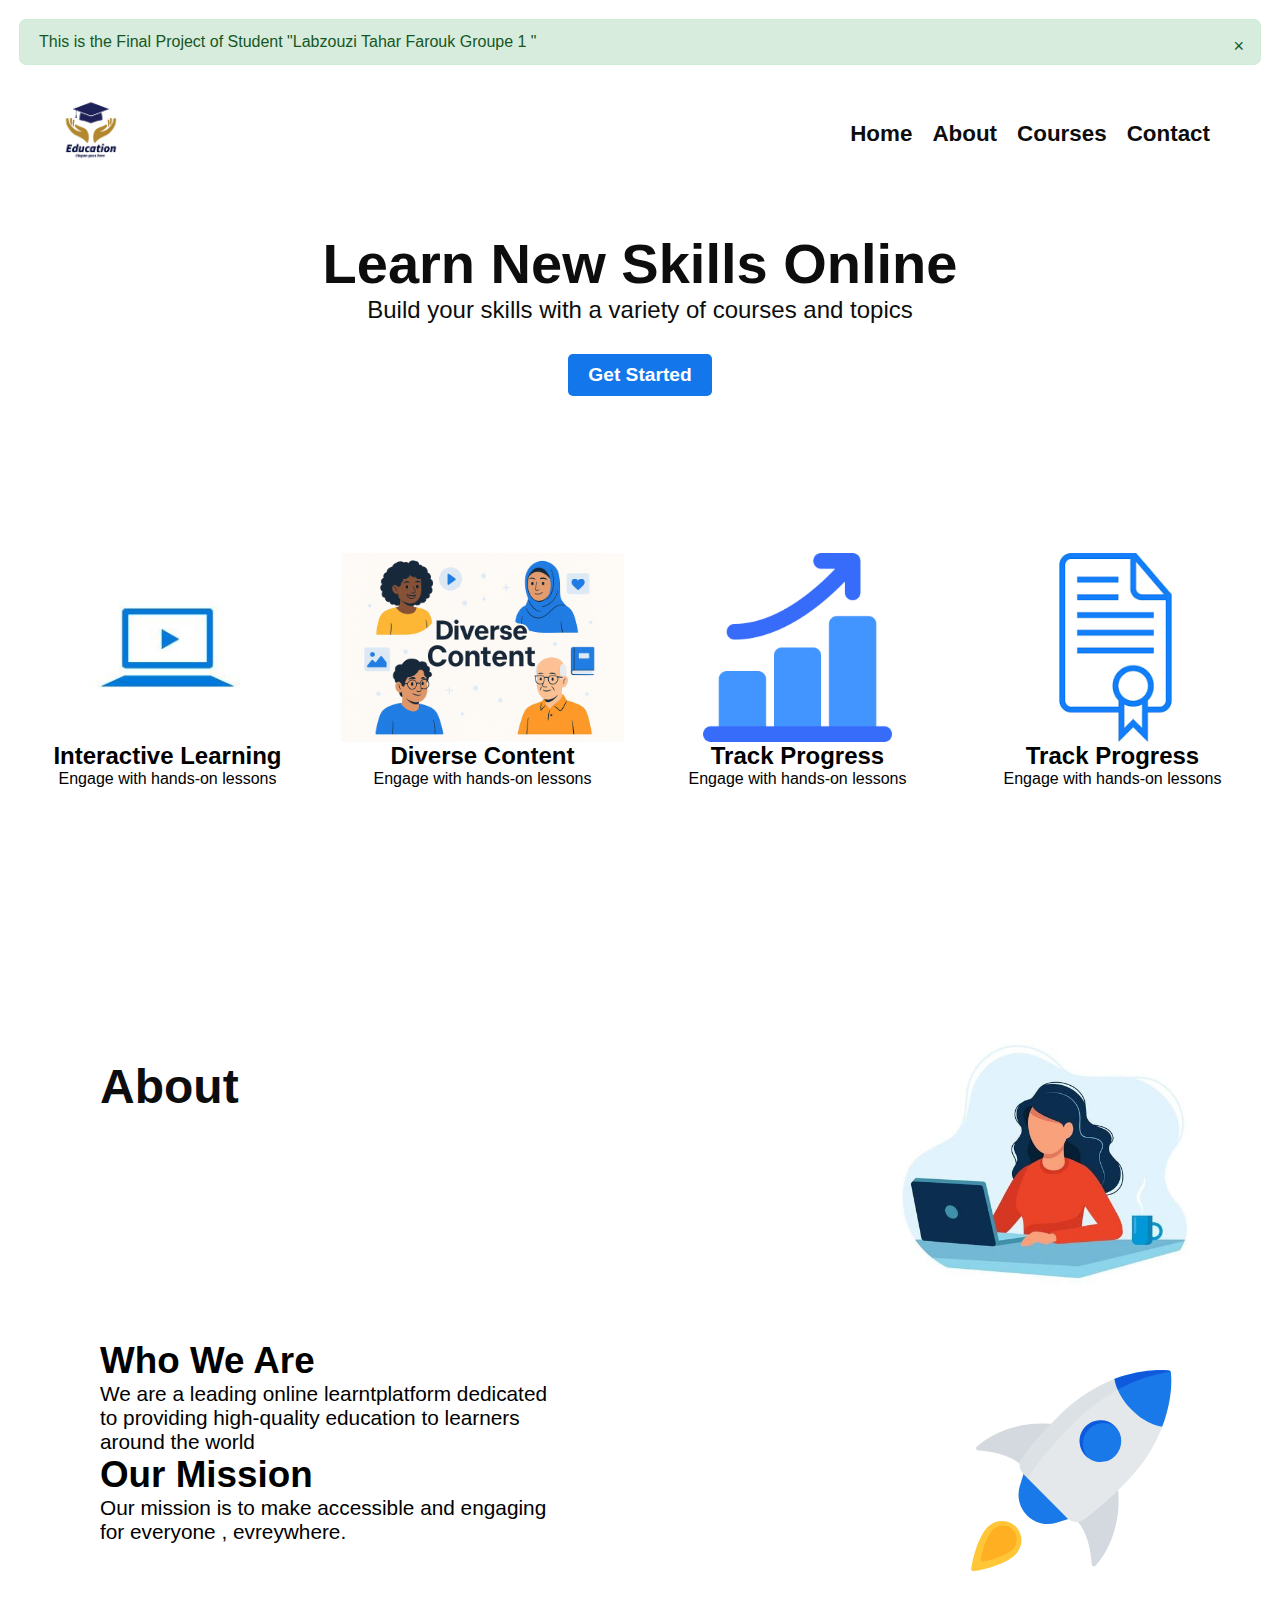
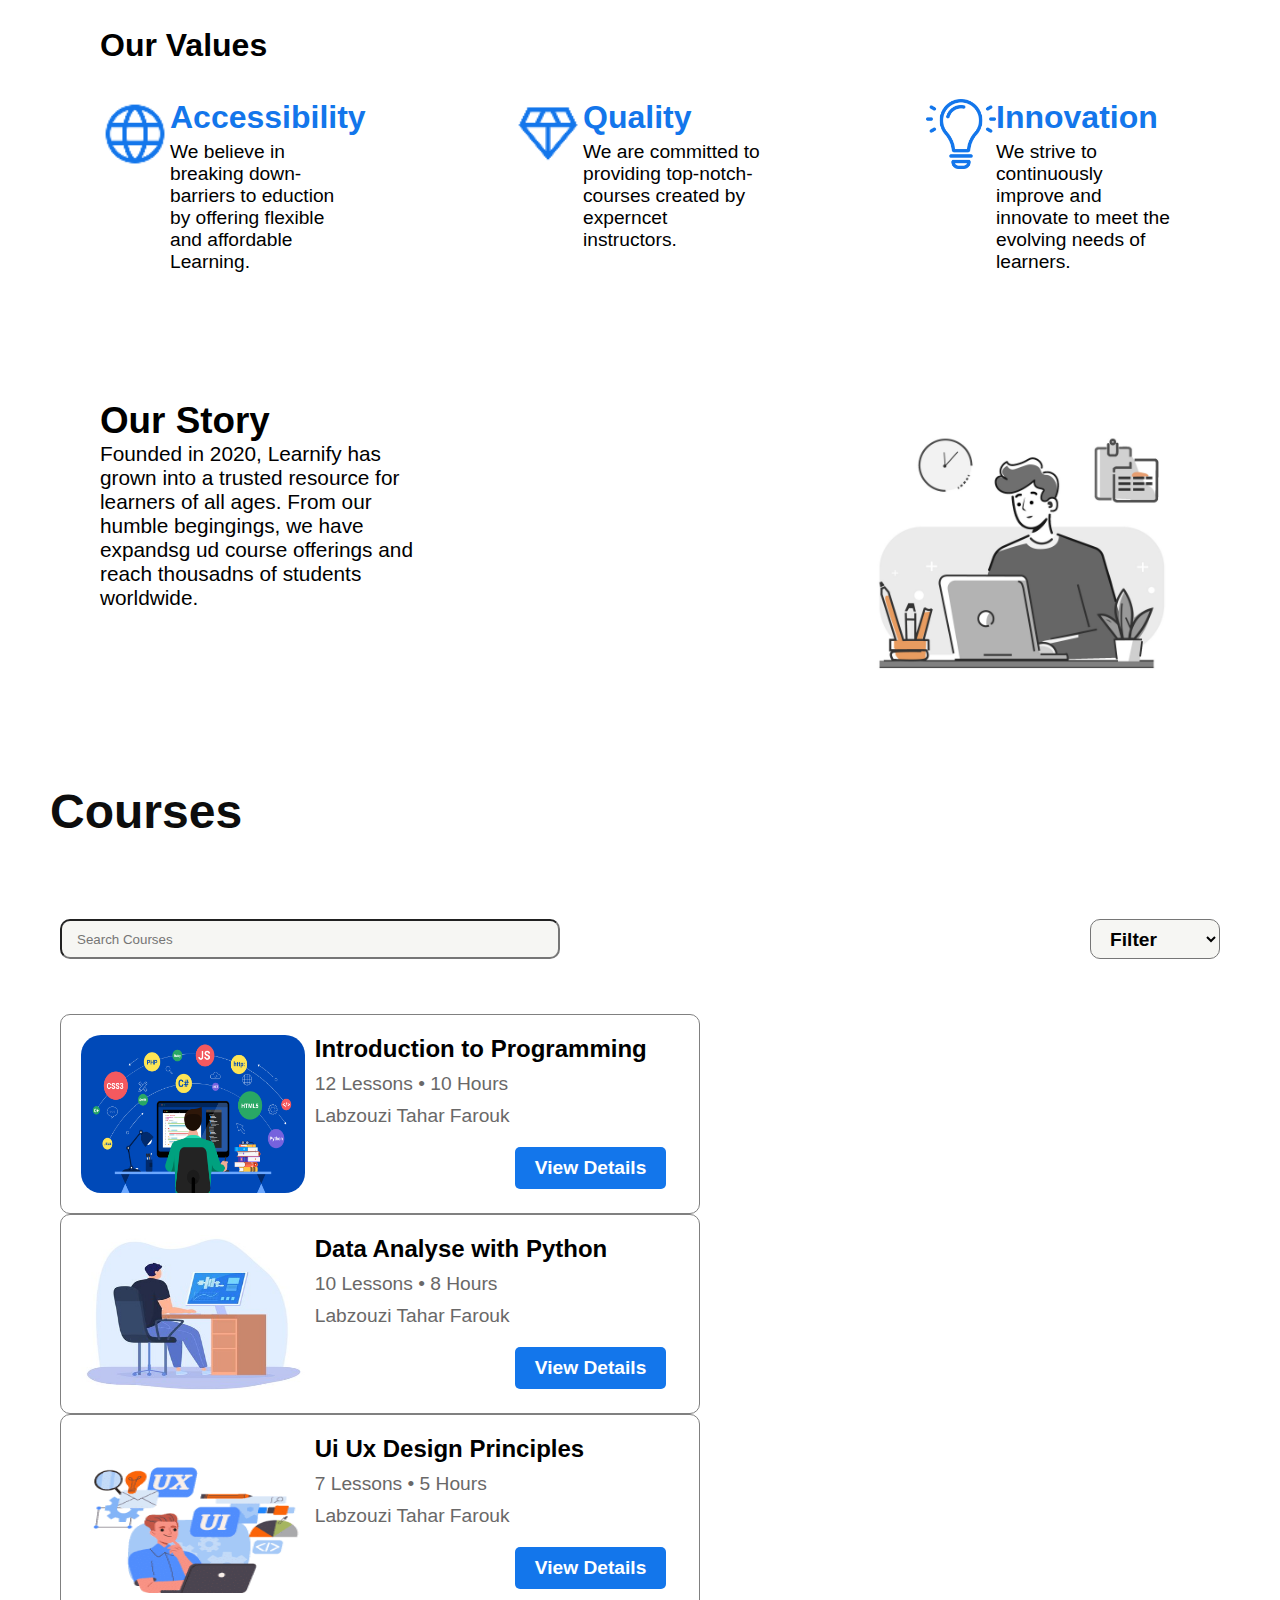
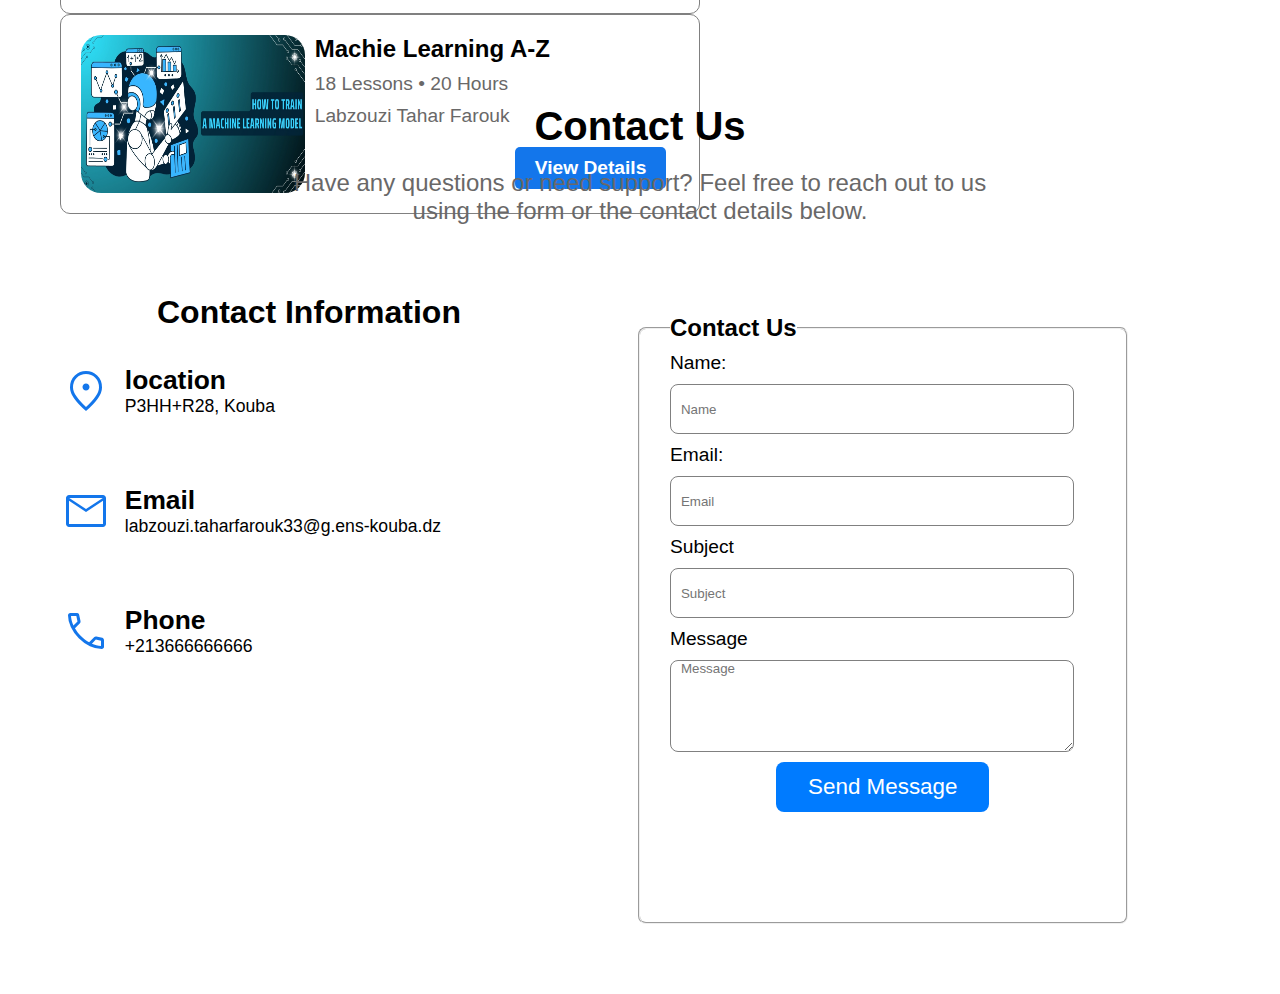
<file: index.html>
<!DOCTYPE html>
<html lang="en">
<head>
    <meta charset="UTF-8">
    <meta name="viewport" content="width=device-width, initial-scale=1.0">
    <link rel="stylesheet" href="style.css">
    <title>Education Tahar</title>
    <link rel="icon" href="../images/title-icon.png" type="image/x-icon">
</head>
<body>
    <div class="alert">
        <button class="alert-close" onclick="this.parentElement.style.display='none';">&times;</button>
        This is the Final Project of Student "Labzouzi Tahar Farouk Groupe 1 "
    </div>
    <div class="home-page" id="home">
        <nav>
            <img src="../images/education-logo-design,-education-template-0fe05c5afc560bb6f9712808c190da1f_screen.jpg" alt="">
            <ul>
                <li><a href="#home">Home</a></li>
                <li><a href="#about">About</a></li>
                <li><a href="#course">Courses</a></li>
                <li><a href="#contact">Contact</a></li>
            </ul>
        </nav>
        <main>
            <div class="main-top">
                <h1>Learn New Skills Online</h1>
                <p>Build your skills with a variety of courses and topics</p>
                <button>Get Started</button>
            </div>
            <div class="main-bottom">
                <div class="box">
                    <img src="../images/pc.jpg" alt="">
                    <h2>Interactive Learning </h2>
                    <p>Engage with hands-on lessons</p>
                </div>
                <div class="box">
                    <img src="../images/diverse.png" alt="">
                    <h2>Diverse Content </h2>
                    <p>Engage with hands-on lessons</p>
                </div>
                <div class="box">
                    <img src="../images/12590093.png" alt="">
                    <h2>Track Progress </h2>
                    <p>Engage with hands-on lessons</p>
                </div>
                 <div class="box">
                    <img src="../images/diplome.png" alt="">
                    <h2>Track Progress</h2>
                    <p>Engage with hands-on lessons</p>
                </div>
            </div>
        </main>
    </div>
    <div class="about-page" id="about">
        <div class="about-part">
            <h1 class="title">About</h1>
            <img src="../images/0cf69cd3636003c167f28121ecd2f168.jpg" alt="">
        </div>
        <div class="about-part large">
            <div class="left">
                <h1>Who We Are</h1>
                <p>We are a leading online learntplatform dedicated to providing high-quality education to learners around the world</p>
                <h1>Our Mission</h1>
                <p>Our mission is to make accessible and engaging for everyone , evreywhere.</p>    
            </div>
            <img src="../images/rocket_static.a6644c40.svg" alt="">
        </div>
        <h1 style="padding: 0 50px;">Our Values</h1>
        <div class="about-part">
            <div class="boox">
                <div class="boox-left">
                    <img src="../images/Gloobe.png" alt="">
                </div>
                <div class="boox-right">
                    <h1>Accessibility</h1>
                    <p>We believe in breaking down-barriers to eduction by offering flexible and affordable Learning.</p>
                </div>
            </div>
            <div class="boox">
                <div class="boox-left">
                    <img src="../images/diamond_50dp_1376EB_FILL0_wght400_GRAD0_opsz48.png" alt="">
                </div>
                <div class="boox-right">
                    <h1>Quality</h1>
                    <p>We are committed to providing top-notch-courses created by experncet instructors.</p>
                </div>
            </div>
            <div class="boox">
                <div class="boox-left">
                    <img src="../images/idea.png" alt="">
                </div>
                <div class="boox-right">
                    <h1>Innovation</h1>
                    <p>We strive to continuously improve and innovate to meet the evolving needs of learners.</p>
                </div>
            </div>
        </div>
        <div class="about-part">
            <div class="left">
                <h1>Our Story</h1>
                <p>Founded in 2020, Learnify has grown into a trusted resource for learners of all ages. From our humble begingings, we have expandsg ud course offerings and reach thousadns of students worldwide.</p>
            </div>
            <img src="../images/vecteezy_work-online-at-home-as-a-freelancer-the-workpiece-is_.jpg" alt="">
        </div>
    </div>
    <div class="courses-page" id="course">
        <h1 class="title">Courses</h1>
        <div class="course-top">
            <div class="course-top-left">
                <input type="search" name="" id=""placeholder="Search Courses">
            </div>
            <div class="course-top-right">
                <select name="" aria-placeholder="">
                    <option disabled selected>Filter</option>
                    <option value="value2">By Prise</option>
                    <option value="value3">By Date</option>
                  </select>
            </div>
        </div>
        <div class="course-bottom">
            <div class="card">
                <div class="card-left">
                    <img src="../images/Web_Programmer_01_generated.jpg" alt="">
                </div>
                <div class="card-right">
                    <h1>Introduction to Programming</h1>
                    <p>12 Lessons • 10 Hours</p>
                    <p>Labzouzi Tahar Farouk </p>
                    <button>View Details</button>
                </div>
            </div>
            <div class="card">
                <div class="card-left">
                    <img src="../images/engineer-designs-develops-parts-using-latest-technology-vector-illustration-white-b_273828-378.jpg" alt="">
                </div>
                <div class="card-right">
                    <h1>Data Analyse with Python</h1>
                    <p>10 Lessons • 8 Hours</p>
                    <p>Labzouzi Tahar Farouk</p>
                    <button>View Details</button>
                </div>
            </div>
            <div class="card">
                <div class="card-left">
                    <img src="../images/ui ux.png" alt="">
                </div>
                <div class="card-right">
                    <h1>Ui Ux Design Principles</h1>
                    <p>7 Lessons • 5 Hours</p>
                    <p>Labzouzi Tahar Farouk</p>
                    <button>View Details</button>
                </div>
            </div>
            <div class="card">
                <div class="card-left">
                    <img src="../images/machine.jpg" alt="">
                </div>
                <div class="card-right">
                    <h1>Machie Learning A-Z</h1>
                    <p>18 Lessons • 20 Hours</p>
                    <p>Labzouzi Tahar Farouk</p>
                    <button>View Details</button>
                </div>
            </div>  
        </div>
    </div>
    <div class="contact-page" id="contact">
        <div class="contact-top">
            <h1>Contact Us</h1>
            <p>Have any questions or need support? Feel free to reach out to us <br> using the form or the contact details below.</p>
        </div>
        <div class="contact-bottom">
            <div class="contact-left">
                <h1>Contact Information</h1>
                <div class="info">
                    <img src="../images/location_on_50dp_1376EB_FILL0_wght400_GRAD0_opsz48.svg" alt="">
                    <div class="des">
                        <h2>location</h2>
                        <p>P3HH+R28, Kouba</p>
                    </div>
                </div>
                <div class="info">
                    <img src="../images/mail_50dp_1376EB_FILL0_wght400_GRAD0_opsz48.svg" alt="">
                    <div class="des">
                        <h2>Email</h2>
                        <p>labzouzi.taharfarouk33@g.ens-kouba.dz</p>
                    </div>
                </div>
                <div class="info">
                    <img src="../images/call_50dp_1376EB_FILL0_wght400_GRAD0_opsz48.svg" alt="">
                    <div class="des">
                        <h2>Phone</h2>
                        <p>+213666666666</p>
                    </div>
                </div>
            </div>
            <div class="contact-right">
                <form >
                    <fieldset>
                        <legend>Contact Us</legend>
                        <label for="">Name:</label>
                        <input type="text" placeholder="Name" required>
                        <label for="">Email:</label>
                        <input type="email" placeholder="Email" required>
                        <label for="">Subject</label>
                        <input type="text" placeholder="Subject" required>
                        <label for="">Message</label>
                        <textarea rows="6" placeholder="Message"></textarea>
                        <button>Send Message</button>
                    </fieldset>
                </form>
            </div>
        </div>
    </div>
</body>
</html>
</file>
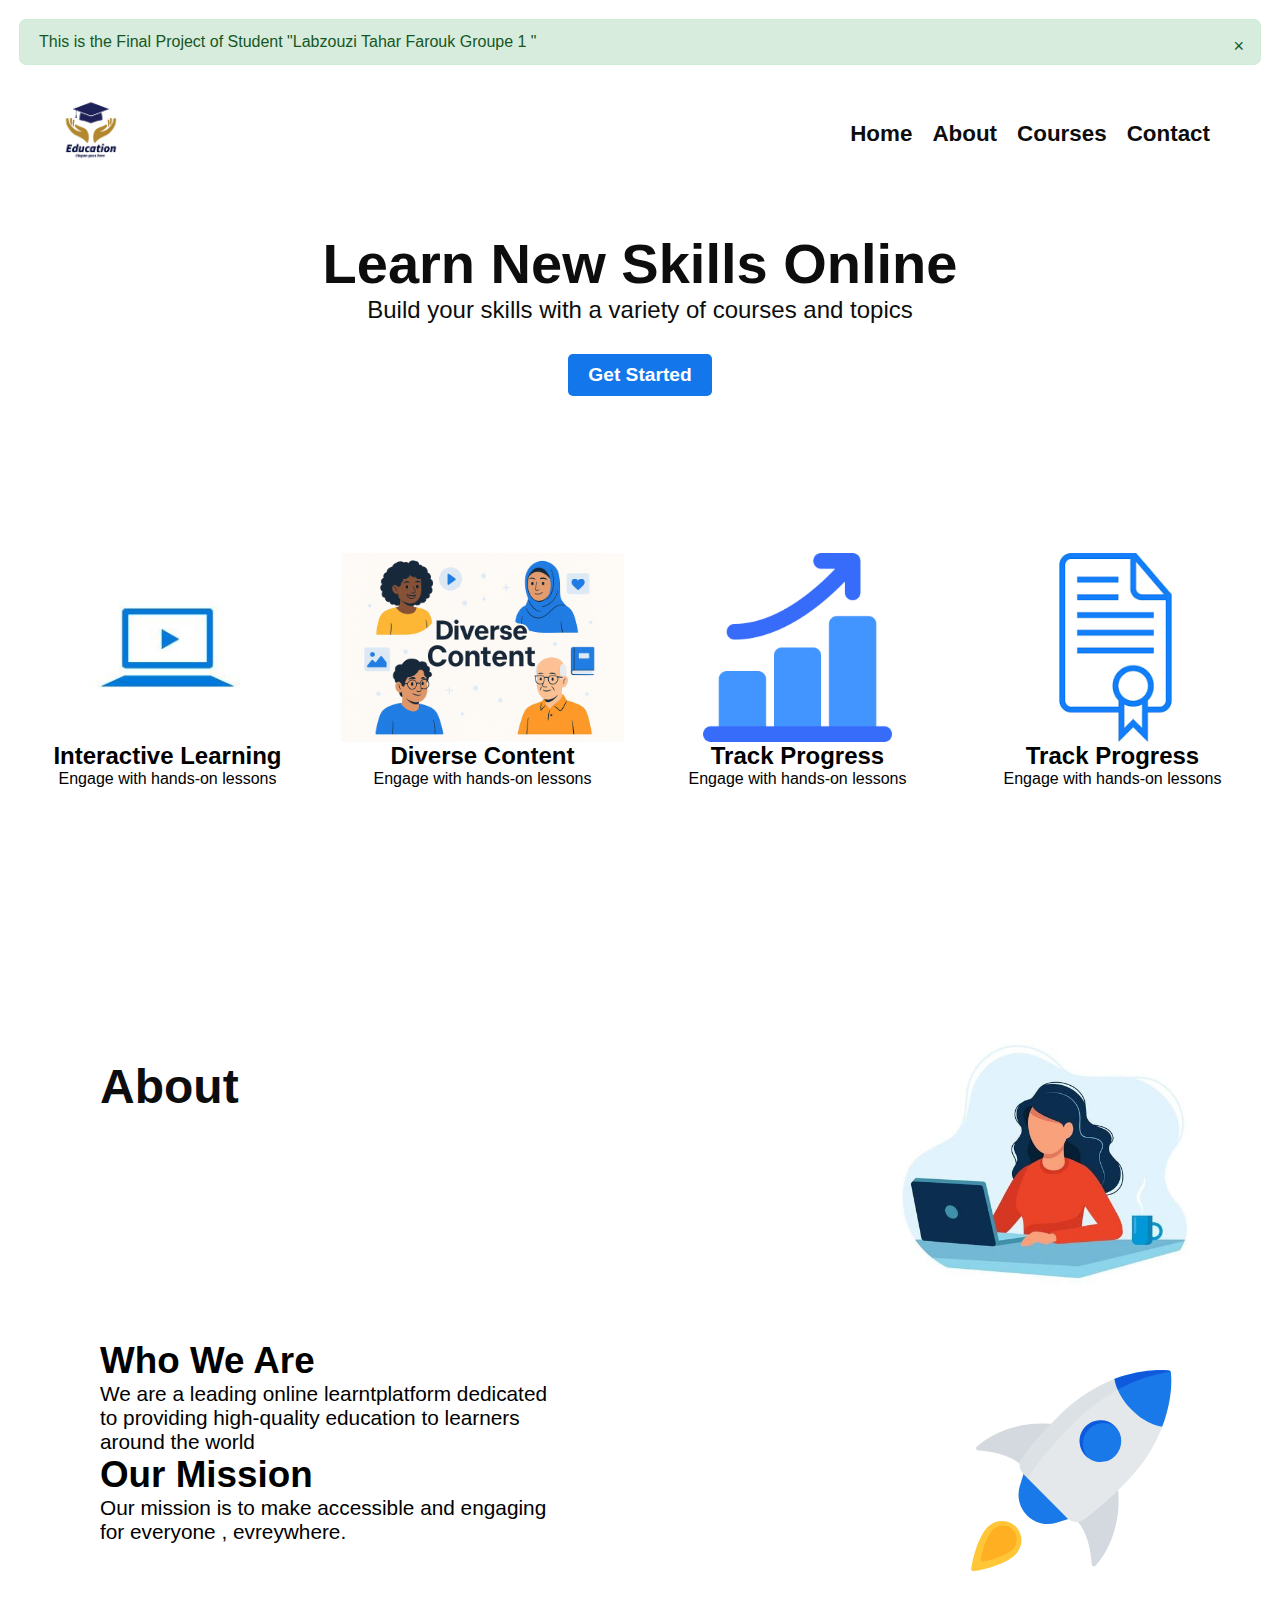
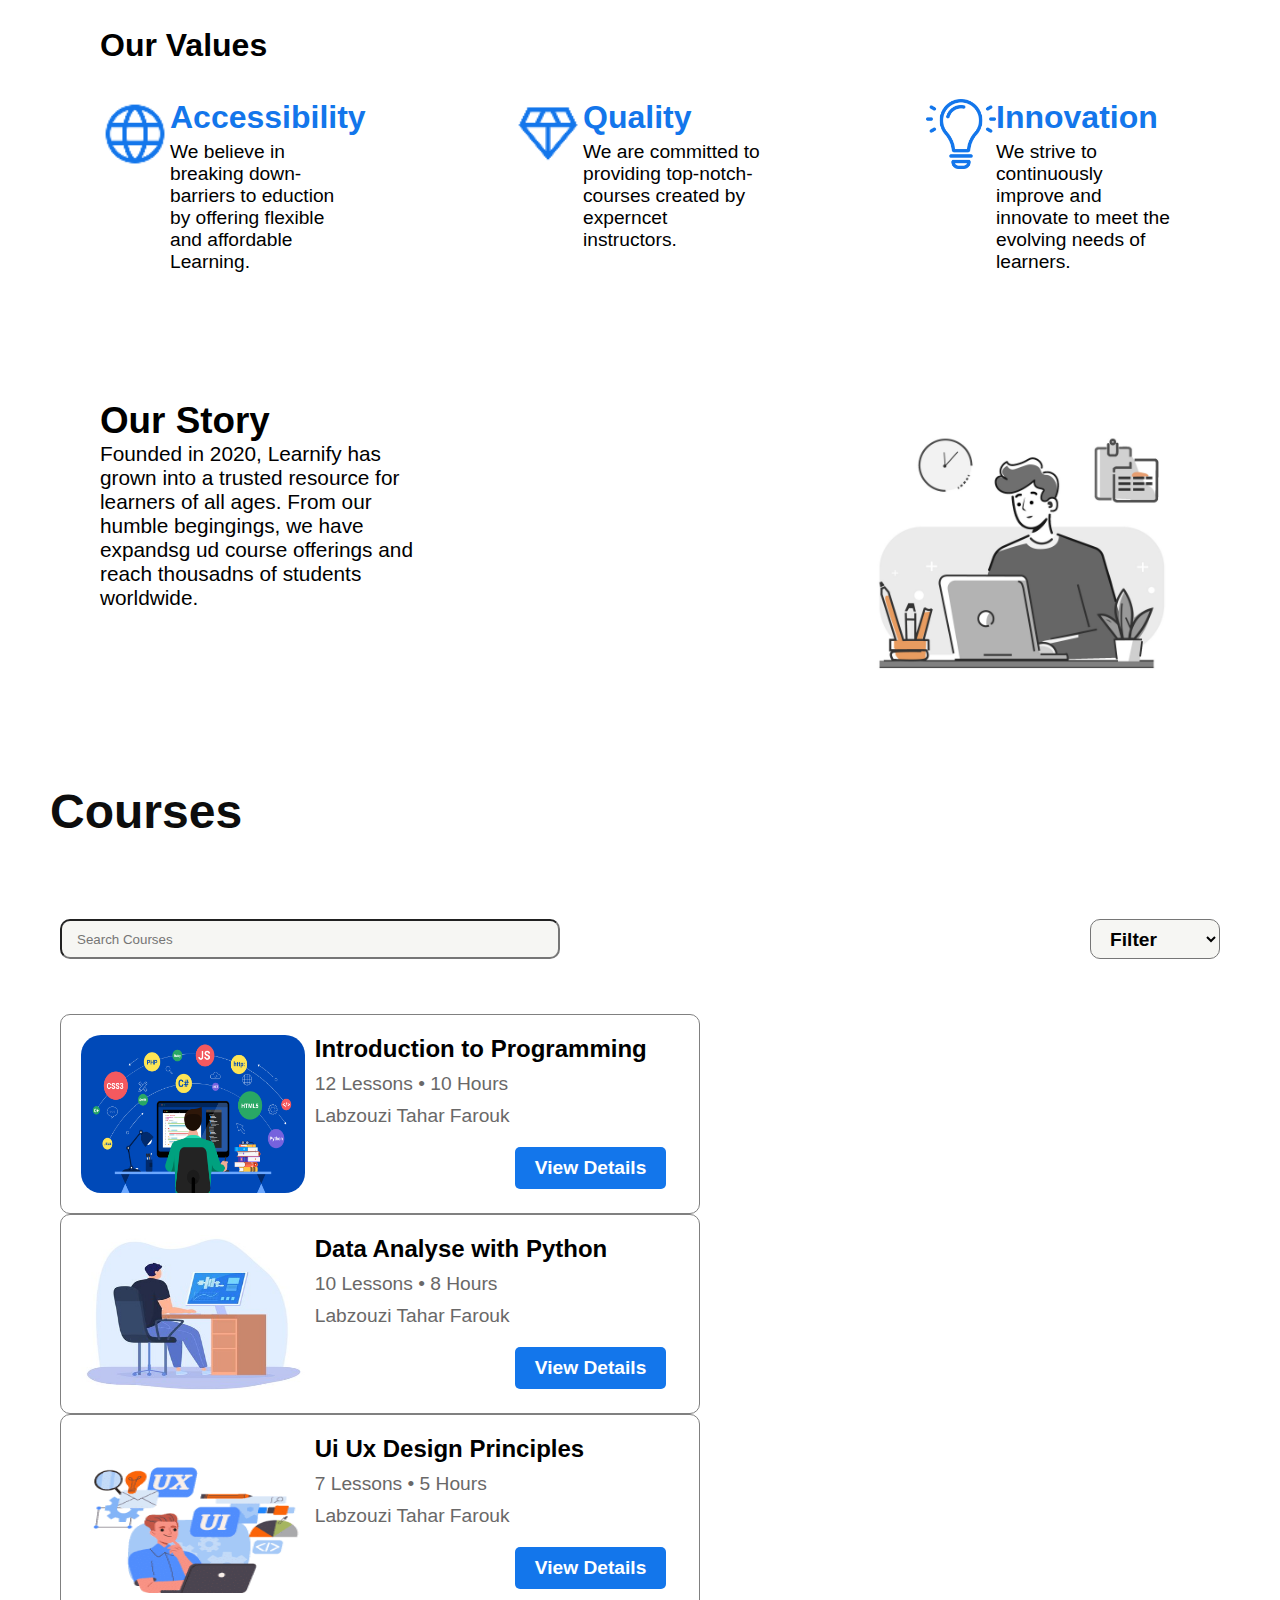
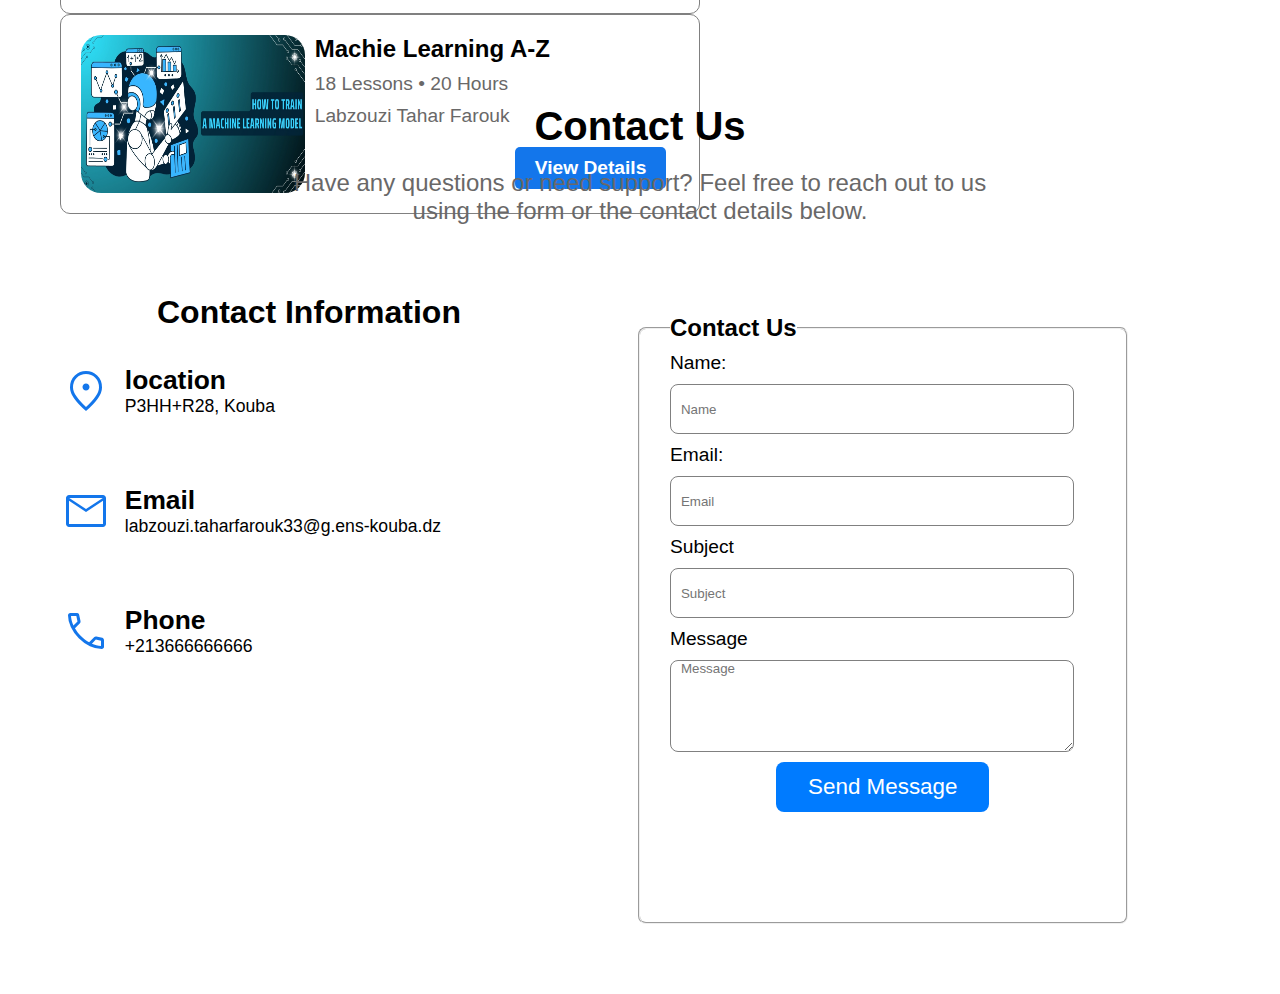
<file: home.html>
<!DOCTYPE html>
<html lang="en">
<head>
    <meta charset="UTF-8">
    <meta name="viewport" content="width=device-width, initial-scale=1.0">
    <link rel="stylesheet" href="style.css">
    <title>Education Tahar</title>
    <link rel="icon" href="../images/title-icon.png" type="image/x-icon">
</head>
<body>
    <div class="alert">
        <button class="alert-close" onclick="this.parentElement.style.display='none';">&times;</button>
        This is the Final Project of Student "Labzouzi Tahar Farouk Groupe 1 "
    </div>
    <div class="home-page" id="home">
        <nav>
            <img src="../images/education-logo-design,-education-template-0fe05c5afc560bb6f9712808c190da1f_screen.jpg" alt="">
            <ul>
                <li><a href="#home">Home</a></li>
                <li><a href="#about">About</a></li>
                <li><a href="#course">Courses</a></li>
                <li><a href="#contact">Contact</a></li>
            </ul>
        </nav>
        <main>
            <div class="main-top">
                <h1>Learn New Skills Online</h1>
                <p>Build your skills with a variety of courses and topics</p>
                <button>Get Started</button>
            </div>
            <div class="main-bottom">
                <div class="box">
                    <img src="../images/pc.jpg" alt="">
                    <h2>Interactive Learning </h2>
                    <p>Engage with hands-on lessons</p>
                </div>
                <div class="box">
                    <img src="../images/diverse.png" alt="">
                    <h2>Diverse Content </h2>
                    <p>Engage with hands-on lessons</p>
                </div>
                <div class="box">
                    <img src="../images/12590093.png" alt="">
                    <h2>Track Progress </h2>
                    <p>Engage with hands-on lessons</p>
                </div>
                 <div class="box">
                    <img src="../images/diplome.png" alt="">
                    <h2>Track Progress</h2>
                    <p>Engage with hands-on lessons</p>
                </div>
            </div>
        </main>
    </div>
    <div class="about-page" id="about">
        <div class="about-part">
            <h1 class="title">About</h1>
            <img src="../images/0cf69cd3636003c167f28121ecd2f168.jpg" alt="">
        </div>
        <div class="about-part large">
            <div class="left">
                <h1>Who We Are</h1>
                <p>We are a leading online learntplatform dedicated to providing high-quality education to learners around the world</p>
                <h1>Our Mission</h1>
                <p>Our mission is to make accessible and engaging for everyone , evreywhere.</p>    
            </div>
            <img src="../images/rocket_static.a6644c40.svg" alt="">
        </div>
        <h1 style="padding: 0 50px;">Our Values</h1>
        <div class="about-part">
            <div class="boox">
                <div class="boox-left">
                    <img src="../images/Gloobe.png" alt="">
                </div>
                <div class="boox-right">
                    <h1>Accessibility</h1>
                    <p>We believe in breaking down-barriers to eduction by offering flexible and affordable Learning.</p>
                </div>
            </div>
            <div class="boox">
                <div class="boox-left">
                    <img src="../images/diamond_50dp_1376EB_FILL0_wght400_GRAD0_opsz48.png" alt="">
                </div>
                <div class="boox-right">
                    <h1>Quality</h1>
                    <p>We are committed to providing top-notch-courses created by experncet instructors.</p>
                </div>
            </div>
            <div class="boox">
                <div class="boox-left">
                    <img src="../images/idea.png" alt="">
                </div>
                <div class="boox-right">
                    <h1>Innovation</h1>
                    <p>We strive to continuously improve and innovate to meet the evolving needs of learners.</p>
                </div>
            </div>
        </div>
        <div class="about-part">
            <div class="left">
                <h1>Our Story</h1>
                <p>Founded in 2020, Learnify has grown into a trusted resource for learners of all ages. From our humble begingings, we have expandsg ud course offerings and reach thousadns of students worldwide.</p>
            </div>
            <img src="../images/vecteezy_work-online-at-home-as-a-freelancer-the-workpiece-is_.jpg" alt="">
        </div>
    </div>
    <div class="courses-page" id="course">
        <h1 class="title">Courses</h1>
        <div class="course-top">
            <div class="course-top-left">
                <input type="search" name="" id=""placeholder="Search Courses">
            </div>
            <div class="course-top-right">
                <select name="" aria-placeholder="">
                    <option disabled selected>Filter</option>
                    <option value="value2">By Prise</option>
                    <option value="value3">By Date</option>
                  </select>
            </div>
        </div>
        <div class="course-bottom">
            <div class="card">
                <div class="card-left">
                    <img src="../images/Web_Programmer_01_generated.jpg" alt="">
                </div>
                <div class="card-right">
                    <h1>Introduction to Programming</h1>
                    <p>12 Lessons • 10 Hours</p>
                    <p>Labzouzi Tahar Farouk </p>
                    <button>View Details</button>
                </div>
            </div>
            <div class="card">
                <div class="card-left">
                    <img src="../images/engineer-designs-develops-parts-using-latest-technology-vector-illustration-white-b_273828-378.jpg" alt="">
                </div>
                <div class="card-right">
                    <h1>Data Analyse with Python</h1>
                    <p>10 Lessons • 8 Hours</p>
                    <p>Labzouzi Tahar Farouk</p>
                    <button>View Details</button>
                </div>
            </div>
            <div class="card">
                <div class="card-left">
                    <img src="../images/ui ux.png" alt="">
                </div>
                <div class="card-right">
                    <h1>Ui Ux Design Principles</h1>
                    <p>7 Lessons • 5 Hours</p>
                    <p>Labzouzi Tahar Farouk</p>
                    <button>View Details</button>
                </div>
            </div>
            <div class="card">
                <div class="card-left">
                    <img src="../images/machine.jpg" alt="">
                </div>
                <div class="card-right">
                    <h1>Machie Learning A-Z</h1>
                    <p>18 Lessons • 20 Hours</p>
                    <p>Labzouzi Tahar Farouk</p>
                    <button>View Details</button>
                </div>
            </div>  
        </div>
    </div>
    <div class="contact-page" id="contact">
        <div class="contact-top">
            <h1>Contact Us</h1>
            <p>Have any questions or need support? Feel free to reach out to us <br> using the form or the contact details below.</p>
        </div>
        <div class="contact-bottom">
            <div class="contact-left">
                <h1>Contact Information</h1>
                <div class="info">
                    <img src="../images/location_on_50dp_1376EB_FILL0_wght400_GRAD0_opsz48.svg" alt="">
                    <div class="des">
                        <h2>location</h2>
                        <p>P3HH+R28, Kouba</p>
                    </div>
                </div>
                <div class="info">
                    <img src="../images/mail_50dp_1376EB_FILL0_wght400_GRAD0_opsz48.svg" alt="">
                    <div class="des">
                        <h2>Email</h2>
                        <p>labzouzi.taharfarouk33@g.ens-kouba.dz</p>
                    </div>
                </div>
                <div class="info">
                    <img src="../images/call_50dp_1376EB_FILL0_wght400_GRAD0_opsz48.svg" alt="">
                    <div class="des">
                        <h2>Phone</h2>
                        <p>+213666666666</p>
                    </div>
                </div>
            </div>
            <div class="contact-right">
                <form >
                    <fieldset>
                        <legend>Contact Us</legend>
                        <label for="">Name:</label>
                        <input type="text" placeholder="Name" required>
                        <label for="">Email:</label>
                        <input type="email" placeholder="Email" required>
                        <label for="">Subject</label>
                        <input type="text" placeholder="Subject" required>
                        <label for="">Message</label>
                        <textarea rows="6" placeholder="Message"></textarea>
                        <button>Send Message</button>
                    </fieldset>
                </form>
            </div>
        </div>
    </div>
</body>
</html>
</file>
<file: style.css>
*{
    padding: 0;
    margin: 0;
    box-sizing: border-box;
    font-family: "Inter", sans-serif;
}
.alert {
    padding: 13px 19px;
    border-radius: 7px;
    background-color: #d7ecdc;
    color: #155724;
    border: 1px solid #cceed4;
    font-family: sans-serif;
    margin: 19px;
    position: relative;
}
.alert-close {
    position: absolute;
    right: 16px;
    top: 16px;
    background: none;
    border: none;
    font-size: 18px;
    color: #155724;
    cursor: pointer;
}
.home-page{
    height: 100vh;
    width: 100%;
    min-height: fit-content;
}
nav{
    display: flex;
    justify-content: space-between;
    align-items: center;
    padding: 10px 50px;
}
nav ul{
    display: flex;
    justify-content: space-between;
    padding: 10px;
    list-style: none;
}
ul li {
    margin: 0 10px;
}
li a{
    font-size: 1.4rem;
    text-decoration: none;
    font-weight: bold;
    color: #0d0d0d;

}
nav img{
    height: 80px;
}
main{
    width: 100%;
    height: 80%;
    min-height: fit-content;
}
.main-top{
    display: flex;
    flex-direction: column;
    justify-content: center;
    align-items: center;
    width: 100%;
    height: 40%;
    min-height: fit-content;
}
.main-top h1{
    font-size: 3.5rem;
    color: #0d0d0d;
}
.main-top p{
    font-size: 1.5rem;
    color: #0d0d0d;
}
.main-top button{
    background-color:#1376eb;
    color: #fff;
    font-weight: bold;
    border: none;
    border-radius: 5px;
    font-size: 1.2rem;
    cursor: pointer;
    margin: 30px 0;
    padding: 10px 20px;
}
.main-bottom{
    display: flex;
    align-items: center;
    justify-content: space-around;
    height: 60%;
    width: 100%;
    min-height: fit-content;
    padding: 0 10px;
}
.main-bottom .box{
    display: flex;
    flex-direction: column;
    align-items: center;
    height: 270px;
    width: 270px;
    border-radius: 10px;   
}
.box img{
    height: 70% ;
}
.about-page{
    display: flex;
    flex-direction: column;
    height: 150vh;
    min-height: fit-content;
    width: 100%;
    padding: 20px 50px;
}
.about-part{
    display: flex;
    justify-content: space-between;
    min-height: 250px;
    height: 23%;
    width: 100%;
    background-color: #fff;
    margin: 5px 0;
}

.title{
    font-size: 3rem;
    margin: 50px;
    font-weight: bold; 
    color: #0d0d0d;
}

.left{
    margin: 20px 50px;
    font-size: 1.3rem;
    padding-right: 320px;
}
.left h1{
    font-size: 2.3rem;
}
.boox{
    display: flex;
    height: 80%;
    min-width:270px;
    width: 30%;
    margin: auto 0;
    padding: 0 50px;
}
.boox-left{
    height: 100%;
    width: 70px;
}
.boox-left img{
    width: 100%;
}

.boox-right{
    height: 100%;
    width: 70%;
}
.boox-right h1{
    color: #1376eb;
    font-weight: bold;
}
.boox-right p {
    margin-top: 5px;
    font-size: 1.2rem;
}
.courses-page{
    height: 100vh;
    width: 100%;
    min-height: fit-content;
}
.course-top{
    display: flex;
    justify-content: space-between;
    height: 100px;
    width: 100%;
    margin: 5px 0;
    padding: 30px 60px;
}
.course-top-left input{
    width: 500px;
    height: 40px;
    border-radius: 10px;
    padding: 0 15px;
    background-color: rgb(246, 246, 243);
}
.course-top-right select{
    width: 130px;
    height: 40px;
    border-radius: 10px;
    padding: 0 15px;
    background-color: rgb(246, 246, 243);
    font-size: 1.2rem;
    font-weight: bold;
}
.course-bottom{
    display: flex;
    justify-content: space-between;
    flex-wrap: wrap;
    height: 700px;
    width: 100%;
    padding: 20px 60px;
}
.card{
    display: flex;
    align-items: center;
    height:200px ;
    width: 640px;
    border-radius: 10px;
    padding: 0 20px;
    border: grey 1px solid;
}
.card-left{
    height: 80%;
    width: 240px;
}
.card-left img{
    height: 100%;
    width: 100%;
    border-radius: 20px;
}
.card-right{
    height: 80%;
    width: 400px;
    padding: 0 10px;
}
.card-right h1{
    font-size: 1.5rem;
    font-weight: bold;
}
.card-right p{
    font-size: 1.2rem;
    margin: 10px 0;
    color: rgb(105, 104, 104);
}
.card-right button{
    background-color:#1376eb;
    color: #fff;
    font-weight: bold;
    border: none;
    border-radius: 5px;
    font-size: 1.2rem;
    cursor: pointer;
    margin: 10px 0px 0 200px ;
    padding: 10px 20px;
}
.contact-page{
    height: 100vh;
    width: 100%;
}
.contact-top{
    display: flex;
    flex-direction: column;
    align-items: center;
    height: 200px;
    width: 100%;
}
.contact-top h1{
    font-size: 2.5rem;
    padding: 10px;
}
.contact-top p{
    text-align: center;
    font-size: 1.5rem;
    margin: 10px 0;
    color: rgb(105, 104, 104);
}
.contact-bottom{
    display: flex;
    justify-content: space-between;
    align-items: center;
    height: calc(100vh - 250px);
    width: 100%;
}
.contact-left{
    display: flex;
    flex-direction: column;
    align-items: center;
    height: 100%;
    width: 700px;
}
.info{
    display: flex;
    align-items: center;
    height: 90px;
    width: 80%;
    margin: 15px 0;
    font-size: 1.1rem;
}
.info img{
    padding-right: 15px;
}
.contact-right{
    height: 100%;
    width: 750px;
    font-size: 1.2rem;
}
legend {
    font-weight: bold;
    font-size: 1.5rem;
}
form{
    width: 80%;
    height: 100%;
    background-color: #fff ;
    padding: 20px;
}
fieldset{
    height: 100%;
    width: 100%;
    display: flex;
    flex-direction: column;
    padding: 10px 30px;
    border-radius: 8px;
}
fieldset input{
    height: 50px;
}
fieldset input , textarea{
    width: 95%;
    border-radius: 8px;
    border: 1px solid grey;
    padding: 0 10px;
    margin: 10px 0;
}
fieldset button{
    height: 50px;
    width: 50%;
    border-radius: 8px;
    border: none;
    background-color: #007BFF;
    color: #fff;
    font-size: 1.4rem;
    margin: 0 auto;
    cursor: pointer;
}
</file>
